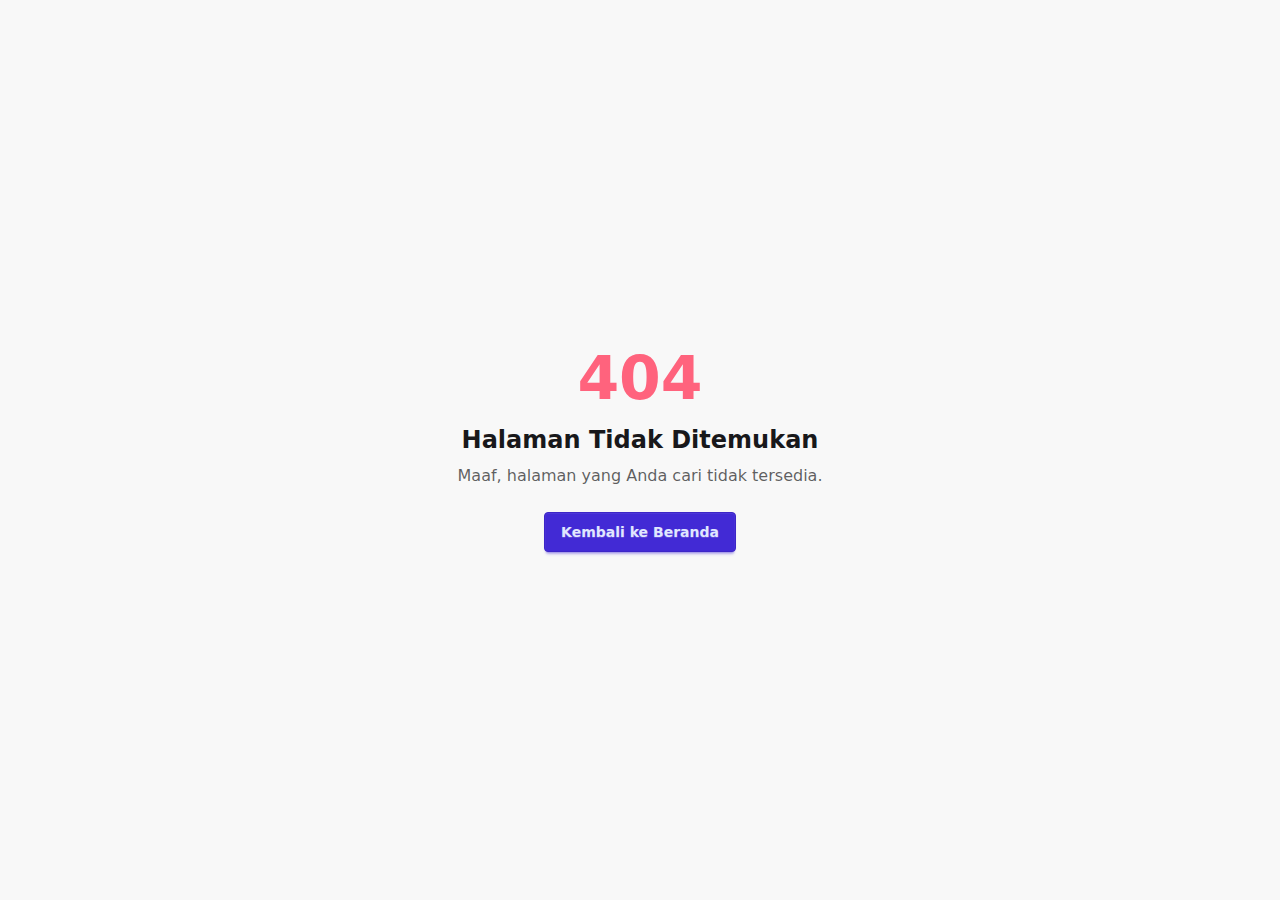
<file: templates/index.html>
<!doctype html>
<html lang="en">
  <head>
    <meta charset="UTF-8" />
    <meta name="viewport" content="width=device-width, initial-scale=1.0" />
    <title>Laundry</title>
    <script type="module" crossorigin src="/public/assets/index-CaYQQ9Z0.js"></script>
    <link rel="stylesheet" crossorigin href="/public/assets/index-BQm-rbac.css">
  </head>
  <body>
    <div id="root"></div>
  </body>
</html>
</file>
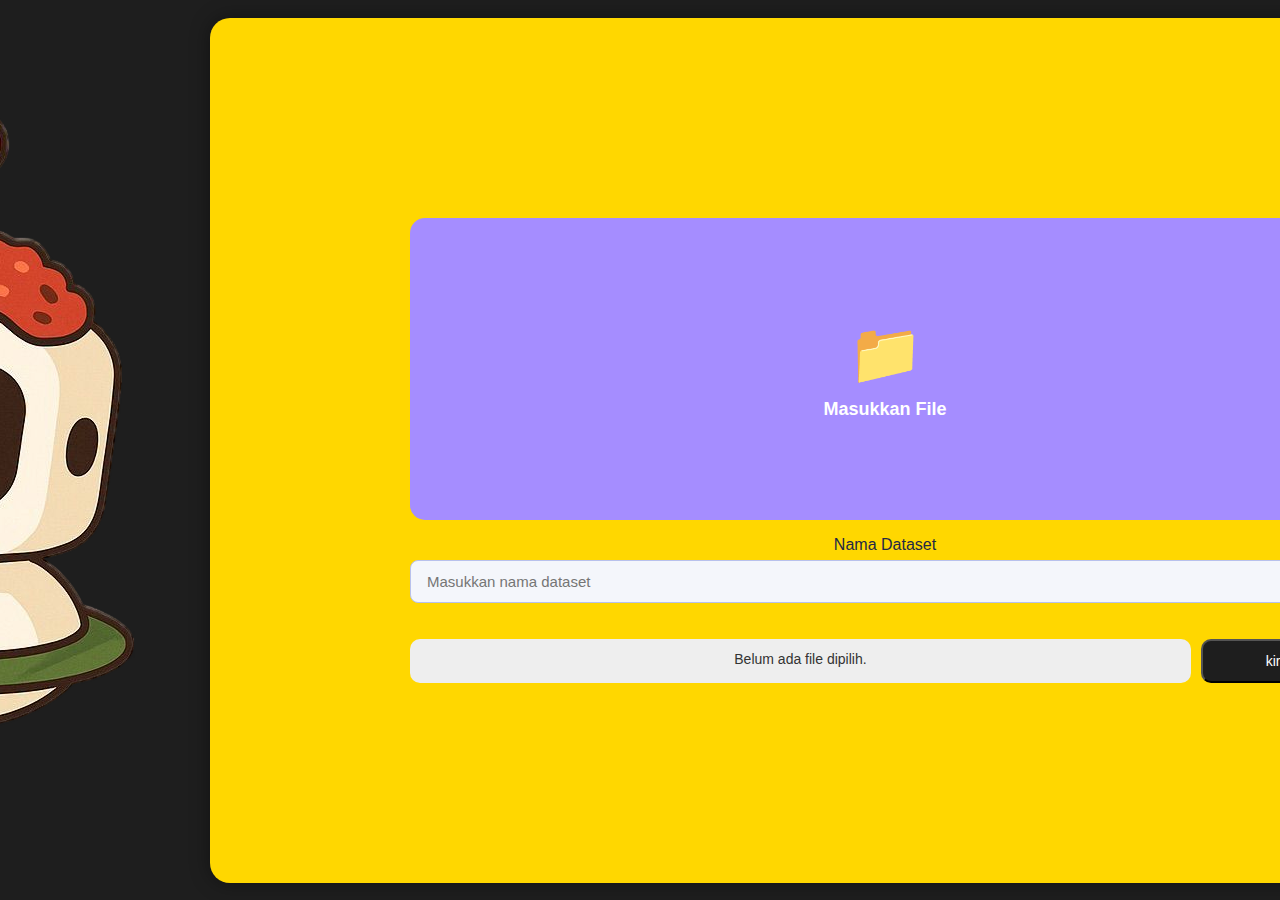
<file: templates/input.html>
<!DOCTYPE html>
<html lang="en">

<head>
  <meta charset="UTF-8" />
  <meta name="viewport" content="width=device-width, initial-scale=1" />
  <title>Input File Menu</title>
  <link rel="stylesheet" href="/public/input.css" />
  <link rel="shortcut icon" href="/public/logo.png" type="image/x-icon">
</head>

<body>
  <!-- Sidebar Navigation -->
  <div class="sidebar">
    <div class="sidebar-header">
      <img src="/public/logo.png" alt="Logo" class="sidebar-logo">
      <span class="sidebar-title">Naspad Admin</span>
    </div>
    <ul class="sidebar-menu">
      <li><a href="/" class="sidebar-link">Chat</a></li>
      <li><a href="/input" class="sidebar-link">Upload Dokumen</a></li>
    </ul>
  </div>

  <div class="container">
    <form class="file-box">
      <label for="fileInput" class="file-label">
        <div class="icon">📁</div>
        <div class="label-text">Masukkan File</div>
      </label>
      <input type="file" name="file" id="fileInput" class="file-input" />
      <div style="margin: 16px 0; width: 100%;">
        <label for="namaInput" style="display:block; font-weight:500; margin-bottom:6px; color:#232946;">
          Nama Dataset
        </label>
        <input type="text" name="nama" id="namaInput" placeholder="Masukkan nama dataset" required style="
      width: 100%;
      padding: 12px 16px;
      border-radius: 8px;
      border: 1.5px solid #b8c1ec;
      font-size: 15px;
      background: #f4f6fb;
      color: #232946;
      box-sizing: border-box;
      outline: none;
      transition: border-color 0.2s;
    " onfocus="this.style.borderColor='#eebbc3'" onblur="this.style.borderColor='#b8c1ec'" />
      </div>

      <div class="previewFolder">
        <div class="file-preview" id="filePreview">
          Belum ada file dipilih.
        </div>
        <button>kirim</button>
      </div>
    </form>
  </div>

  <div id="toast"
    style="display:none;position:fixed;bottom:30px;right:30px;min-width:200px;padding:16px 24px;background:#323232;color:#fff;border-radius:8px;box-shadow:0 2px 8px rgba(0,0,0,0.2);font-size:16px;z-index:9999;transition:opacity 0.3s;">
    <span id="toast-message"></span>
  </div>

  <script>
    function showToast(message, duration = 3000) {
      const toast = document.getElementById("toast");
      const toastMsg = document.getElementById("toast-message");
      toastMsg.textContent = message;
      toast.style.display = "block";
      toast.style.opacity = "1";
      setTimeout(() => {
        toast.style.opacity = "0";
        setTimeout(() => {
          toast.style.display = "none";
        }, 300);
      }, duration);
    }


    const fileInput = document.getElementById("fileInput");
    const filePreview = document.getElementById("filePreview");

    fileInput.addEventListener("change", function () {
      if (fileInput.files.length > 0) {
        filePreview.textContent = `File yang dipilih: ${fileInput.files[0].name}`;
      } else {
        filePreview.textContent = "Belum ada file dipilih.";
      }
    });

    const form = document.querySelector(".file-box");
    form.addEventListener("submit", function (event) {
      event.preventDefault(); // Mencegah pengiriman form default
      showToast("Proses upload dimulai...");
      const file = fileInput.files[0];
      const nama = document.getElementById("namaInput").value;
      if (file && nama) {
        const formData = new FormData();
        formData.append("file", file);
        formData.append("nama", nama);
        fetch("/store", {
          method: "POST",
          body: formData,
        })
          .then((response) => response.json())
          .then((data) => {
            showToast("File berhasil diunggah!")
          })
          .catch((error) => {
            showToast("Terjadi kesalahan saat upload!");
          });
      } else {
        showToast("File dan nama harus diisi!");
      }
    });

    // Contoh penggunaan:
    // showToast("File berhasil diunggah!");

    // Tambahkan ke fetch response di script utama:
    // .then((data) => {
    //   showToast("File berhasil diunggah!");
    //   ...
    // })
    // .catch((error) => {
    //   showToast("Terjadi kesalahan saat upload!", 4000);
    //   ...
    // });
  </script>
</body>

</html>
</file>
<file: public/input.css>
* {
  margin: 0;
  padding: 0;
  box-sizing: border-box;
}

html, body {
  height: 100%;
  width: 100%;
  font-family: Arial, sans-serif;
  background-color: #1e1e1e;
  color: #fff;
  display: flex;
  justify-content: center;
  align-items: center;
  overflow: hidden; /* Mencegah scroll jika tak perlu */
}

.container {
  flex: 1;
  display: flex;
  justify-content: center;
  align-items: center;
}

.file-box {
  background-color: #ffd700;
  padding: 200px;
  border-radius: 20px;
  text-align: center;
  box-shadow: 0 0 20px rgba(0,0,0,0.4);
  max-width: 90%;
  width: 1500px;
}

.file-label {
  display: flex;
  flex-direction: column;
  align-items: center;
  background-color: #a58dff;
  color: white;
  padding: 100px;
  border-radius: 15px;
  cursor: pointer;
  transition: background-color 0.3s ease;
}

.file-label:hover {
  background-color: #9275f5;
}

.icon {
  font-size: 60px;
  margin-bottom: 10px;
}

.label-text {
  font-size: 18px;
  font-weight: bold;
}

.file-input {
  display: none;
}

.file-preview {
  margin-top: 20px;
  background-color: #eee;
  color: #333;
  padding: 12px 20px;
  border-radius: 10px;
  font-size: 14px;
  min-height: 40px;
  max-width: 100%;
  width: 100%;
  word-wrap: break-word;
}

.previewFolder {
  display: flex;
  flex-direction: row;
}

button {
  background-color: #1e1e1e;
  color: #fff;
  padding: 12px 10px;
  border-radius: 10px;
  font-size: 14px;
  min-height: 20px;
  width: 20%;
  margin-top: 20px;
  margin-left: 10px;
}
</file>
<file: public/assets/index-BQm-rbac.css>
/*! tailwindcss v4.1.6 | MIT License | https://tailwindcss.com */@layer properties{@supports (((-webkit-hyphens:none)) and (not (margin-trim:inline))) or ((-moz-orient:inline) and (not (color:rgb(from red r g b)))){*,:before,:after,::backdrop{--tw-border-style:solid;--tw-font-weight:initial;--tw-shadow:0 0 #0000;--tw-shadow-color:initial;--tw-shadow-alpha:100%;--tw-inset-shadow:0 0 #0000;--tw-inset-shadow-color:initial;--tw-inset-shadow-alpha:100%;--tw-ring-color:initial;--tw-ring-shadow:0 0 #0000;--tw-inset-ring-color:initial;--tw-inset-ring-shadow:0 0 #0000;--tw-ring-inset:initial;--tw-ring-offset-width:0px;--tw-ring-offset-color:#fff;--tw-ring-offset-shadow:0 0 #0000}}}@layer theme{:root,:host{--font-sans:ui-sans-serif,system-ui,sans-serif,"Apple Color Emoji","Segoe UI Emoji","Segoe UI Symbol","Noto Color Emoji";--font-mono:ui-monospace,SFMono-Regular,Menlo,Monaco,Consolas,"Liberation Mono","Courier New",monospace;--color-gray-500:oklch(55.1% .027 264.364);--color-black:#000;--spacing:.25rem;--container-md:28rem;--container-xl:36rem;--text-lg:1.125rem;--text-lg--line-height:calc(1.75/1.125);--text-2xl:1.5rem;--text-2xl--line-height:calc(2/1.5);--text-6xl:3.75rem;--text-6xl--line-height:1;--font-weight-medium:500;--font-weight-semibold:600;--font-weight-bold:700;--radius-xl:.75rem;--default-transition-duration:.15s;--default-transition-timing-function:cubic-bezier(.4,0,.2,1);--default-font-family:var(--font-sans);--default-mono-font-family:var(--font-mono)}}@layer base{*,:after,:before,::backdrop{box-sizing:border-box;border:0 solid;margin:0;padding:0}::file-selector-button{box-sizing:border-box;border:0 solid;margin:0;padding:0}html,:host{-webkit-text-size-adjust:100%;-moz-tab-size:4;tab-size:4;line-height:1.5;font-family:var(--default-font-family,ui-sans-serif,system-ui,sans-serif,"Apple Color Emoji","Segoe UI Emoji","Segoe UI Symbol","Noto Color Emoji");font-feature-settings:var(--default-font-feature-settings,normal);font-variation-settings:var(--default-font-variation-settings,normal);-webkit-tap-highlight-color:transparent}hr{height:0;color:inherit;border-top-width:1px}abbr:where([title]){-webkit-text-decoration:underline dotted;text-decoration:underline dotted}h1,h2,h3,h4,h5,h6{font-size:inherit;font-weight:inherit}a{color:inherit;-webkit-text-decoration:inherit;text-decoration:inherit}b,strong{font-weight:bolder}code,kbd,samp,pre{font-family:var(--default-mono-font-family,ui-monospace,SFMono-Regular,Menlo,Monaco,Consolas,"Liberation Mono","Courier New",monospace);font-feature-settings:var(--default-mono-font-feature-settings,normal);font-variation-settings:var(--default-mono-font-variation-settings,normal);font-size:1em}small{font-size:80%}sub,sup{vertical-align:baseline;font-size:75%;line-height:0;position:relative}sub{bottom:-.25em}sup{top:-.5em}table{text-indent:0;border-color:inherit;border-collapse:collapse}:-moz-focusring{outline:auto}progress{vertical-align:baseline}summary{display:list-item}ol,ul,menu{list-style:none}img,svg,video,canvas,audio,iframe,embed,object{vertical-align:middle;display:block}img,video{max-width:100%;height:auto}button,input,select,optgroup,textarea{font:inherit;font-feature-settings:inherit;font-variation-settings:inherit;letter-spacing:inherit;color:inherit;opacity:1;background-color:#0000;border-radius:0}::file-selector-button{font:inherit;font-feature-settings:inherit;font-variation-settings:inherit;letter-spacing:inherit;color:inherit;opacity:1;background-color:#0000;border-radius:0}:where(select:is([multiple],[size])) optgroup{font-weight:bolder}:where(select:is([multiple],[size])) optgroup option{padding-inline-start:20px}::file-selector-button{margin-inline-end:4px}::placeholder{opacity:1}@supports (not ((-webkit-appearance:-apple-pay-button))) or (contain-intrinsic-size:1px){::placeholder{color:currentColor}@supports (color:color-mix(in lab,red,red)){::placeholder{color:color-mix(in oklab,currentcolor 50%,transparent)}}}textarea{resize:vertical}::-webkit-search-decoration{-webkit-appearance:none}::-webkit-date-and-time-value{min-height:1lh;text-align:inherit}::-webkit-datetime-edit{display:inline-flex}::-webkit-datetime-edit-fields-wrapper{padding:0}::-webkit-datetime-edit{padding-block:0}::-webkit-datetime-edit-year-field{padding-block:0}::-webkit-datetime-edit-month-field{padding-block:0}::-webkit-datetime-edit-day-field{padding-block:0}::-webkit-datetime-edit-hour-field{padding-block:0}::-webkit-datetime-edit-minute-field{padding-block:0}::-webkit-datetime-edit-second-field{padding-block:0}::-webkit-datetime-edit-millisecond-field{padding-block:0}::-webkit-datetime-edit-meridiem-field{padding-block:0}:-moz-ui-invalid{box-shadow:none}button,input:where([type=button],[type=reset],[type=submit]){-webkit-appearance:button;-moz-appearance:button;appearance:button}::file-selector-button{-webkit-appearance:button;-moz-appearance:button;appearance:button}::-webkit-inner-spin-button{height:auto}::-webkit-outer-spin-button{height:auto}[hidden]:where(:not([hidden=until-found])){display:none!important}:where(:root),:root:has(input.theme-controller[value=light]:checked),[data-theme=light]{color-scheme:light;--color-base-100:oklch(100% 0 0);--color-base-200:oklch(98% 0 0);--color-base-300:oklch(95% 0 0);--color-base-content:oklch(21% .006 285.885);--color-primary:oklch(45% .24 277.023);--color-primary-content:oklch(93% .034 272.788);--color-secondary:oklch(65% .241 354.308);--color-secondary-content:oklch(94% .028 342.258);--color-accent:oklch(77% .152 181.912);--color-accent-content:oklch(38% .063 188.416);--color-neutral:oklch(14% .005 285.823);--color-neutral-content:oklch(92% .004 286.32);--color-info:oklch(74% .16 232.661);--color-info-content:oklch(29% .066 243.157);--color-success:oklch(76% .177 163.223);--color-success-content:oklch(37% .077 168.94);--color-warning:oklch(82% .189 84.429);--color-warning-content:oklch(41% .112 45.904);--color-error:oklch(71% .194 13.428);--color-error-content:oklch(27% .105 12.094);--radius-selector:.5rem;--radius-field:.25rem;--radius-box:.5rem;--size-selector:.25rem;--size-field:.25rem;--border:1px;--depth:1;--noise:0}@media (prefers-color-scheme:dark){:root{color-scheme:dark;--color-base-100:oklch(25.33% .016 252.42);--color-base-200:oklch(23.26% .014 253.1);--color-base-300:oklch(21.15% .012 254.09);--color-base-content:oklch(97.807% .029 256.847);--color-primary:oklch(58% .233 277.117);--color-primary-content:oklch(96% .018 272.314);--color-secondary:oklch(65% .241 354.308);--color-secondary-content:oklch(94% .028 342.258);--color-accent:oklch(77% .152 181.912);--color-accent-content:oklch(38% .063 188.416);--color-neutral:oklch(14% .005 285.823);--color-neutral-content:oklch(92% .004 286.32);--color-info:oklch(74% .16 232.661);--color-info-content:oklch(29% .066 243.157);--color-success:oklch(76% .177 163.223);--color-success-content:oklch(37% .077 168.94);--color-warning:oklch(82% .189 84.429);--color-warning-content:oklch(41% .112 45.904);--color-error:oklch(71% .194 13.428);--color-error-content:oklch(27% .105 12.094);--radius-selector:.5rem;--radius-field:.25rem;--radius-box:.5rem;--size-selector:.25rem;--size-field:.25rem;--border:1px;--depth:1;--noise:0}}:root:has(input.theme-controller[value=light]:checked),[data-theme=light]{color-scheme:light;--color-base-100:oklch(100% 0 0);--color-base-200:oklch(98% 0 0);--color-base-300:oklch(95% 0 0);--color-base-content:oklch(21% .006 285.885);--color-primary:oklch(45% .24 277.023);--color-primary-content:oklch(93% .034 272.788);--color-secondary:oklch(65% .241 354.308);--color-secondary-content:oklch(94% .028 342.258);--color-accent:oklch(77% .152 181.912);--color-accent-content:oklch(38% .063 188.416);--color-neutral:oklch(14% .005 285.823);--color-neutral-content:oklch(92% .004 286.32);--color-info:oklch(74% .16 232.661);--color-info-content:oklch(29% .066 243.157);--color-success:oklch(76% .177 163.223);--color-success-content:oklch(37% .077 168.94);--color-warning:oklch(82% .189 84.429);--color-warning-content:oklch(41% .112 45.904);--color-error:oklch(71% .194 13.428);--color-error-content:oklch(27% .105 12.094);--radius-selector:.5rem;--radius-field:.25rem;--radius-box:.5rem;--size-selector:.25rem;--size-field:.25rem;--border:1px;--depth:1;--noise:0}:root:has(input.theme-controller[value=dark]:checked),[data-theme=dark]{color-scheme:dark;--color-base-100:oklch(25.33% .016 252.42);--color-base-200:oklch(23.26% .014 253.1);--color-base-300:oklch(21.15% .012 254.09);--color-base-content:oklch(97.807% .029 256.847);--color-primary:oklch(58% .233 277.117);--color-primary-content:oklch(96% .018 272.314);--color-secondary:oklch(65% .241 354.308);--color-secondary-content:oklch(94% .028 342.258);--color-accent:oklch(77% .152 181.912);--color-accent-content:oklch(38% .063 188.416);--color-neutral:oklch(14% .005 285.823);--color-neutral-content:oklch(92% .004 286.32);--color-info:oklch(74% .16 232.661);--color-info-content:oklch(29% .066 243.157);--color-success:oklch(76% .177 163.223);--color-success-content:oklch(37% .077 168.94);--color-warning:oklch(82% .189 84.429);--color-warning-content:oklch(41% .112 45.904);--color-error:oklch(71% .194 13.428);--color-error-content:oklch(27% .105 12.094);--radius-selector:.5rem;--radius-field:.25rem;--radius-box:.5rem;--size-selector:.25rem;--size-field:.25rem;--border:1px;--depth:1;--noise:0}:root:has(.modal-open,.modal[open],.modal:target,.modal-toggle:checked,.drawer:not([class*=drawer-open])>.drawer-toggle:checked){overflow:hidden}:root,[data-theme]{background-color:var(--root-bg,var(--color-base-100));color:var(--color-base-content)}:root{scrollbar-color:currentColor #0000}@supports (color:color-mix(in lab,red,red)){:root{scrollbar-color:color-mix(in oklch,currentColor 35%,#0000)#0000}}@property --radialprogress{syntax: "<percentage>"; inherits: true; initial-value: 0%;}:where(:root:has(.modal-open,.modal[open],.modal:target,.modal-toggle:checked,.drawer:not(.drawer-open)>.drawer-toggle:checked)){scrollbar-gutter:stable;background-image:linear-gradient(var(--color-base-100),var(--color-base-100));--root-bg:var(--color-base-100)}@supports (color:color-mix(in lab,red,red)){:where(:root:has(.modal-open,.modal[open],.modal:target,.modal-toggle:checked,.drawer:not(.drawer-open)>.drawer-toggle:checked)){--root-bg:color-mix(in srgb,var(--color-base-100),oklch(0% 0 0) 40%)}}:where(.modal[open],.modal-open,.modal-toggle:checked+.modal):not(.modal-start,.modal-end){scrollbar-gutter:stable}:root{--fx-noise:url("data:image/svg+xml,%3Csvg xmlns='http://www.w3.org/2000/svg'%3E%3Cfilter id='a'%3E%3CfeTurbulence type='fractalNoise' baseFrequency='1.34' numOctaves='4' stitchTiles='stitch'%3E%3C/feTurbulence%3E%3C/filter%3E%3Crect width='100%25' height='100%25' filter='url(%23a)' opacity='0.2'%3E%3C/rect%3E%3C/svg%3E")}.chat{--mask-chat:url("data:image/svg+xml,%3csvg width='13' height='13' xmlns='http://www.w3.org/2000/svg'%3e%3cpath fill='black' d='M0 11.5004C0 13.0004 2 13.0004 2 13.0004H12H13V0.00036329L12.5 0C12.5 0 11.977 2.09572 11.8581 2.50033C11.6075 3.35237 10.9149 4.22374 9 5.50036C6 7.50036 0 10.0004 0 11.5004Z'/%3e%3c/svg%3e")}}@layer components;@layer utilities{.modal{pointer-events:none;visibility:hidden;width:100%;max-width:none;height:100%;max-height:none;color:inherit;transition:translate .3s ease-out,visibility .3s allow-discrete,background-color .3s ease-out,opacity .1s ease-out;overscroll-behavior:contain;z-index:999;background-color:#0000;place-items:center;margin:0;padding:0;display:grid;position:fixed;top:0;right:0;bottom:0;left:0;overflow:hidden}.modal::backdrop{display:none}.modal.modal-open,.modal[open],.modal:target{pointer-events:auto;visibility:visible;opacity:1;background-color:#0006}:is(.modal.modal-open,.modal[open],.modal:target) .modal-box{opacity:1;translate:0;scale:1}@starting-style{.modal.modal-open,.modal[open],.modal:target{visibility:hidden;opacity:0}}.btn{cursor:pointer;text-align:center;vertical-align:middle;outline-offset:2px;webkit-user-select:none;-webkit-user-select:none;user-select:none;padding-inline:var(--btn-p);color:var(--btn-fg);--tw-prose-links:var(--btn-fg);height:var(--size);font-size:var(--fontsize,.875rem);outline-color:var(--btn-color,var(--color-base-content));background-color:var(--btn-bg);background-size:auto,calc(var(--noise)*100%);background-image:none,var(--btn-noise);border-width:var(--border);border-style:solid;border-color:var(--btn-border);text-shadow:0 .5px oklch(100% 0 0/calc(var(--depth)*.15));touch-action:manipulation;box-shadow:0 .5px 0 .5px oklch(100% 0 0/calc(var(--depth)*6%)) inset,var(--btn-shadow);--size:calc(var(--size-field,.25rem)*10);--btn-bg:var(--btn-color,var(--color-base-200));--btn-fg:var(--color-base-content);--btn-p:1rem;--btn-border:var(--btn-bg);--btn-shadow:0 3px 2px -2px var(--btn-bg),0 4px 3px -2px var(--btn-bg);--btn-noise:var(--fx-noise);border-start-start-radius:var(--join-ss,var(--radius-field));border-start-end-radius:var(--join-se,var(--radius-field));border-end-end-radius:var(--join-ee,var(--radius-field));border-end-start-radius:var(--join-es,var(--radius-field));flex-wrap:nowrap;flex-shrink:0;justify-content:center;align-items:center;gap:.375rem;font-weight:600;transition-property:color,background-color,border-color,box-shadow;transition-duration:.2s;transition-timing-function:cubic-bezier(0,0,.2,1);display:inline-flex}:where(.btn){width:unset}@supports (color:color-mix(in lab,red,red)){.btn{--btn-border:color-mix(in oklab,var(--btn-bg),#000 calc(var(--depth)*5%));--btn-shadow:0 3px 2px -2px color-mix(in oklab,var(--btn-bg)calc(var(--depth)*30%),#0000),0 4px 3px -2px color-mix(in oklab,var(--btn-bg)calc(var(--depth)*30%),#0000)}}.prose .btn{text-decoration-line:none}@media (hover:hover){.btn:hover{--btn-bg:var(--btn-color,var(--color-base-200))}@supports (color:color-mix(in lab,red,red)){.btn:hover{--btn-bg:color-mix(in oklab,var(--btn-color,var(--color-base-200)),#000 7%)}}}.btn:focus-visible{isolation:isolate;outline-width:2px;outline-style:solid}.btn:active:not(.btn-active){--btn-bg:var(--btn-color,var(--color-base-200));--btn-border:var(--btn-color,var(--color-base-200));--btn-shadow:0 0 0 0 oklch(0% 0 0/0),0 0 0 0 oklch(0% 0 0/0);translate:0 .5px}@supports (color:color-mix(in lab,red,red)){.btn:active:not(.btn-active){--btn-bg:color-mix(in oklab,var(--btn-color,var(--color-base-200)),#000 5%);--btn-border:color-mix(in oklab,var(--btn-color,var(--color-base-200)),#000 7%)}}.btn:is(:disabled,[disabled],.btn-disabled){pointer-events:none;--btn-border:#0000;--btn-noise:none;--btn-fg:var(--color-base-content)}.btn:is(:disabled,[disabled],.btn-disabled):not(.btn-link,.btn-ghost){background-color:var(--color-base-content);box-shadow:none}@supports (color:color-mix(in lab,red,red)){.btn:is(:disabled,[disabled],.btn-disabled):not(.btn-link,.btn-ghost){background-color:color-mix(in oklab,var(--color-base-content)10%,transparent)}.btn:is(:disabled,[disabled],.btn-disabled){--btn-fg:color-mix(in oklch,var(--color-base-content)20%,#0000)}}@media (hover:hover){.btn:is(:disabled,[disabled],.btn-disabled):hover{pointer-events:none;background-color:var(--color-neutral);--btn-border:#0000;--btn-fg:var(--color-base-content)}@supports (color:color-mix(in lab,red,red)){.btn:is(:disabled,[disabled],.btn-disabled):hover{background-color:color-mix(in oklab,var(--color-neutral)20%,transparent);--btn-fg:color-mix(in oklch,var(--color-base-content)20%,#0000)}}}.btn:is(input[type=checkbox],input[type=radio]){-webkit-appearance:none;-moz-appearance:none;appearance:none}.btn:is(input[type=checkbox],input[type=radio]):after{content:attr(aria-label)}.btn:where(input:checked:not(.filter .btn)){--btn-color:var(--color-primary);--btn-fg:var(--color-primary-content);isolation:isolate}.loading{pointer-events:none;aspect-ratio:1;vertical-align:middle;width:calc(var(--size-selector,.25rem)*6);background-color:currentColor;display:inline-block;-webkit-mask-image:url("data:image/svg+xml,%3Csvg width='24' height='24' stroke='black' viewBox='0 0 24 24' xmlns='http://www.w3.org/2000/svg'%3E%3Cg transform-origin='center'%3E%3Ccircle cx='12' cy='12' r='9.5' fill='none' stroke-width='3' stroke-linecap='round'%3E%3CanimateTransform attributeName='transform' type='rotate' from='0 12 12' to='360 12 12' dur='2s' repeatCount='indefinite'/%3E%3Canimate attributeName='stroke-dasharray' values='0,150;42,150;42,150' keyTimes='0;0.475;1' dur='1.5s' repeatCount='indefinite'/%3E%3Canimate attributeName='stroke-dashoffset' values='0;-16;-59' keyTimes='0;0.475;1' dur='1.5s' repeatCount='indefinite'/%3E%3C/circle%3E%3C/g%3E%3C/svg%3E");mask-image:url("data:image/svg+xml,%3Csvg width='24' height='24' stroke='black' viewBox='0 0 24 24' xmlns='http://www.w3.org/2000/svg'%3E%3Cg transform-origin='center'%3E%3Ccircle cx='12' cy='12' r='9.5' fill='none' stroke-width='3' stroke-linecap='round'%3E%3CanimateTransform attributeName='transform' type='rotate' from='0 12 12' to='360 12 12' dur='2s' repeatCount='indefinite'/%3E%3Canimate attributeName='stroke-dasharray' values='0,150;42,150;42,150' keyTimes='0;0.475;1' dur='1.5s' repeatCount='indefinite'/%3E%3Canimate attributeName='stroke-dashoffset' values='0;-16;-59' keyTimes='0;0.475;1' dur='1.5s' repeatCount='indefinite'/%3E%3C/circle%3E%3C/g%3E%3C/svg%3E");-webkit-mask-position:50%;mask-position:50%;-webkit-mask-size:100%;mask-size:100%;-webkit-mask-repeat:no-repeat;mask-repeat:no-repeat}.toggle{border:var(--border)solid currentColor;color:var(--input-color);cursor:pointer;-webkit-appearance:none;-moz-appearance:none;appearance:none;vertical-align:middle;webkit-user-select:none;-webkit-user-select:none;user-select:none;--radius-selector-max:calc(var(--radius-selector) + var(--radius-selector) + var(--radius-selector));border-radius:calc(var(--radius-selector) + min(var(--toggle-p),var(--radius-selector-max)) + min(var(--border),var(--radius-selector-max)));padding:var(--toggle-p);--input-color:var(--color-base-content);--toggle-p:calc(var(--size)*.125);--size:calc(var(--size-selector,.25rem)*6);width:calc((var(--size)*2) - (var(--border) + var(--toggle-p))*2);height:var(--size);flex-shrink:0;grid-template-columns:0fr 1fr 1fr;place-content:center;transition:color .3s,grid-template-columns .2s;display:inline-grid;position:relative;box-shadow:inset 0 1px}@supports (color:color-mix(in lab,red,red)){.toggle{box-shadow:0 1px color-mix(in oklab,currentColor calc(var(--depth)*10%),#0000) inset;--input-color:color-mix(in oklab,var(--color-base-content)50%,#0000)}}.toggle>*{z-index:1;cursor:pointer;-webkit-appearance:none;-moz-appearance:none;appearance:none;background-color:#0000;border:none;grid-column:2/span 1;grid-row-start:1;height:100%;padding:.125rem;transition:opacity .2s,rotate .4s}.toggle>:focus{--tw-outline-style:none;outline-style:none}@media (forced-colors:active){.toggle>:focus{outline-offset:2px;outline:2px solid #0000}}.toggle>:nth-child(2){color:var(--color-base-100);rotate:none}.toggle>:nth-child(3){color:var(--color-base-100);opacity:0;rotate:-15deg}.toggle:has(:checked)>:nth-child(2){opacity:0;rotate:15deg}.toggle:has(:checked)>:nth-child(3){opacity:1;rotate:none}.toggle:before{aspect-ratio:1;border-radius:var(--radius-selector);--tw-content:"";content:var(--tw-content);height:100%;box-shadow:0 -1px oklch(0% 0 0/calc(var(--depth)*.1)) inset,0 8px 0 -4px oklch(100% 0 0/calc(var(--depth)*.1)) inset,0 1px currentColor;background-color:currentColor;background-size:auto,calc(var(--noise)*100%);background-image:none,var(--fx-noise);grid-row-start:1;grid-column-start:2;transition:background-color .1s,translate .2s,inset-inline-start .2s;position:relative;inset-inline-start:0;translate:0}@supports (color:color-mix(in lab,red,red)){.toggle:before{box-shadow:0 -1px oklch(0% 0 0/calc(var(--depth)*.1)) inset,0 8px 0 -4px oklch(100% 0 0/calc(var(--depth)*.1)) inset,0 1px color-mix(in oklab,currentColor calc(var(--depth)*10%),#0000)}}@media (forced-colors:active){.toggle:before{outline-style:var(--tw-outline-style);outline-offset:-1px;outline-width:1px}}@media print{.toggle:before{outline-offset:-1rem;outline:.25rem solid}}.toggle:focus-visible,.toggle:has(:focus-visible){outline-offset:2px;outline:2px solid}.toggle:checked,.toggle[aria-checked=true],.toggle:has(>input:checked){background-color:var(--color-base-100);--input-color:var(--color-base-content);grid-template-columns:1fr 1fr 0fr}:is(.toggle:checked,.toggle[aria-checked=true],.toggle:has(>input:checked)):before{background-color:currentColor}@starting-style{:is(.toggle:checked,.toggle[aria-checked=true],.toggle:has(>input:checked)):before{opacity:0}}.toggle:indeterminate{grid-template-columns:.5fr 1fr .5fr}.toggle:disabled{cursor:not-allowed;opacity:.3}.toggle:disabled:before{border:var(--border)solid currentColor;background-color:#0000}.input{cursor:text;border:var(--border)solid #0000;-webkit-appearance:none;-moz-appearance:none;appearance:none;background-color:var(--color-base-100);vertical-align:middle;white-space:nowrap;width:clamp(3rem,20rem,100%);height:var(--size);border-color:var(--input-color);box-shadow:0 1px var(--input-color) inset,0 -1px oklch(100% 0 0/calc(var(--depth)*.1)) inset;--size:calc(var(--size-field,.25rem)*10);--input-color:var(--color-base-content);border-start-start-radius:var(--join-ss,var(--radius-field));border-start-end-radius:var(--join-se,var(--radius-field));border-end-end-radius:var(--join-ee,var(--radius-field));border-end-start-radius:var(--join-es,var(--radius-field));flex-shrink:1;align-items:center;gap:.5rem;padding-inline:.75rem;font-size:.875rem;display:inline-flex;position:relative}@supports (color:color-mix(in lab,red,red)){.input{box-shadow:0 1px color-mix(in oklab,var(--input-color)calc(var(--depth)*10%),#0000) inset,0 -1px oklch(100% 0 0/calc(var(--depth)*.1)) inset;--input-color:color-mix(in oklab,var(--color-base-content)20%,#0000)}}.input:where(input){display:inline-flex}.input :where(input){-webkit-appearance:none;-moz-appearance:none;appearance:none;background-color:#0000;border:none;width:100%;height:100%;display:inline-flex}.input :where(input):focus,.input :where(input):focus-within{--tw-outline-style:none;outline-style:none}@media (forced-colors:active){:is(.input :where(input):focus,.input :where(input):focus-within){outline-offset:2px;outline:2px solid #0000}}.input :where(input[type=date]){display:inline-block}.input:focus,.input:focus-within{--input-color:var(--color-base-content);box-shadow:0 1px var(--input-color);outline:2px solid var(--input-color);outline-offset:2px;isolation:isolate;z-index:1}@supports (color:color-mix(in lab,red,red)){:is(.input:focus,.input:focus-within){box-shadow:0 1px color-mix(in oklab,var(--input-color)calc(var(--depth)*10%),#0000)}}.input:has(>input[disabled]),.input:is(:disabled,[disabled]){cursor:not-allowed;border-color:var(--color-base-200);background-color:var(--color-base-200);color:var(--color-base-content);box-shadow:none}@supports (color:color-mix(in lab,red,red)){:is(.input:has(>input[disabled]),.input:is(:disabled,[disabled])){color:color-mix(in oklab,var(--color-base-content)40%,transparent)}}:is(.input:has(>input[disabled]),.input:is(:disabled,[disabled]))::placeholder{color:var(--color-base-content)}@supports (color:color-mix(in lab,red,red)){:is(.input:has(>input[disabled]),.input:is(:disabled,[disabled]))::placeholder{color:color-mix(in oklab,var(--color-base-content)20%,transparent)}}.input:has(>input[disabled])>input[disabled]{cursor:not-allowed}.input::-webkit-date-and-time-value{text-align:inherit}.input[type=number]::-webkit-inner-spin-button{margin-block:-.75rem;margin-inline-end:-.75rem}.input::-webkit-calendar-picker-indicator{position:absolute;inset-inline-end:.75em}.chat-bubble{border-radius:var(--radius-field);background-color:var(--color-base-300);width:fit-content;color:var(--color-base-content);grid-row-end:3;min-width:2.5rem;max-width:90%;min-height:2rem;padding-block:.5rem;padding-inline:1rem;display:block;position:relative}.chat-bubble:before{background-color:inherit;content:"";width:.75rem;height:.75rem;-webkit-mask-repeat:no-repeat;mask-repeat:no-repeat;-webkit-mask-image:var(--mask-chat);mask-image:var(--mask-chat);position:absolute;bottom:0;-webkit-mask-position:0 -1px;mask-position:0 -1px;-webkit-mask-size:13px;mask-size:13px}.select{border:var(--border)solid #0000;-webkit-appearance:none;-moz-appearance:none;appearance:none;background-color:var(--color-base-100);vertical-align:middle;width:clamp(3rem,20rem,100%);height:var(--size);text-overflow:ellipsis;box-shadow:0 1px var(--input-color) inset,0 -1px oklch(100% 0 0/calc(var(--depth)*.1)) inset;border-color:var(--input-color);--input-color:var(--color-base-content);--size:calc(var(--size-field,.25rem)*10);background-image:linear-gradient(45deg,#0000 50%,currentColor 50%),linear-gradient(135deg,currentColor 50%,#0000 50%);background-position:calc(100% - 20px) calc(1px + 50%),calc(100% - 16.1px) calc(1px + 50%);background-repeat:no-repeat;background-size:4px 4px,4px 4px;border-start-start-radius:var(--join-ss,var(--radius-field));border-start-end-radius:var(--join-se,var(--radius-field));border-end-end-radius:var(--join-ee,var(--radius-field));border-end-start-radius:var(--join-es,var(--radius-field));flex-shrink:1;align-items:center;gap:.375rem;padding-inline:1rem 1.75rem;font-size:.875rem;display:inline-flex;position:relative}@supports (color:color-mix(in lab,red,red)){.select{box-shadow:0 1px color-mix(in oklab,var(--input-color)calc(var(--depth)*10%),#0000) inset,0 -1px oklch(100% 0 0/calc(var(--depth)*.1)) inset;--input-color:color-mix(in oklab,var(--color-base-content)20%,#0000)}}[dir=rtl] .select{background-position:12px calc(1px + 50%),16px calc(1px + 50%)}.select select{-webkit-appearance:none;-moz-appearance:none;appearance:none;background:inherit;border-radius:inherit;border-style:none;width:calc(100% + 2.75rem);height:calc(100% - 2px);margin-inline:-1rem -1.75rem;padding-inline:1rem 1.75rem}.select select:focus,.select select:focus-within{--tw-outline-style:none;outline-style:none}@media (forced-colors:active){:is(.select select:focus,.select select:focus-within){outline-offset:2px;outline:2px solid #0000}}.select select:not(:last-child){background-image:none;margin-inline-end:-1.375rem}.select:focus,.select:focus-within{--input-color:var(--color-base-content);box-shadow:0 1px var(--input-color);outline:2px solid var(--input-color);outline-offset:2px;isolation:isolate;z-index:1}@supports (color:color-mix(in lab,red,red)){:is(.select:focus,.select:focus-within){box-shadow:0 1px color-mix(in oklab,var(--input-color)calc(var(--depth)*10%),#0000)}}.select:has(>select[disabled]),.select:is(:disabled,[disabled]){cursor:not-allowed;border-color:var(--color-base-200);background-color:var(--color-base-200);color:var(--color-base-content)}@supports (color:color-mix(in lab,red,red)){:is(.select:has(>select[disabled]),.select:is(:disabled,[disabled])){color:color-mix(in oklab,var(--color-base-content)40%,transparent)}}:is(.select:has(>select[disabled]),.select:is(:disabled,[disabled]))::placeholder{color:var(--color-base-content)}@supports (color:color-mix(in lab,red,red)){:is(.select:has(>select[disabled]),.select:is(:disabled,[disabled]))::placeholder{color:color-mix(in oklab,var(--color-base-content)20%,transparent)}}.select:has(>select[disabled])>select[disabled]{cursor:not-allowed}.checkbox{border:var(--border)solid var(--input-color,var(--color-base-content));cursor:pointer;-webkit-appearance:none;-moz-appearance:none;appearance:none;border-radius:var(--radius-selector);vertical-align:middle;color:var(--color-base-content);box-shadow:0 1px oklch(0% 0 0/calc(var(--depth)*.1)) inset,0 0 #0000 inset,0 0 #0000;--size:calc(var(--size-selector,.25rem)*6);width:var(--size);height:var(--size);background-size:auto,calc(var(--noise)*100%);background-image:none,var(--fx-noise);flex-shrink:0;padding:.25rem;transition:background-color .2s,box-shadow .2s;position:relative}@supports (color:color-mix(in lab,red,red)){.checkbox{border:var(--border)solid var(--input-color,color-mix(in oklab,var(--color-base-content)20%,#0000))}}.checkbox:before{--tw-content:"";content:var(--tw-content);opacity:0;clip-path:polygon(20% 100%,20% 80%,50% 80%,50% 80%,70% 80%,70% 100%);width:100%;height:100%;box-shadow:0 3px oklch(100% 0 0/calc(var(--depth)*.1)) inset;background-color:currentColor;font-size:1rem;line-height:.75;transition:clip-path .3s .1s,opacity .1s .1s,rotate .3s .1s,translate .3s .1s;display:block;rotate:45deg}.checkbox:focus-visible{outline:2px solid var(--input-color,currentColor);outline-offset:2px}.checkbox:checked,.checkbox[aria-checked=true]{background-color:var(--input-color,#0000);box-shadow:0 0 #0000 inset,0 8px 0 -4px oklch(100% 0 0/calc(var(--depth)*.1)) inset,0 1px oklch(0% 0 0/calc(var(--depth)*.1))}:is(.checkbox:checked,.checkbox[aria-checked=true]):before{clip-path:polygon(20% 100%,20% 80%,50% 80%,50% 0%,70% 0%,70% 100%);opacity:1}@media (forced-colors:active){:is(.checkbox:checked,.checkbox[aria-checked=true]):before{--tw-content:"✔︎";clip-path:none;background-color:#0000;rotate:none}}@media print{:is(.checkbox:checked,.checkbox[aria-checked=true]):before{--tw-content:"✔︎";clip-path:none;background-color:#0000;rotate:none}}.checkbox:indeterminate:before{opacity:1;clip-path:polygon(20% 100%,20% 80%,50% 80%,50% 80%,80% 80%,80% 100%);translate:0 -35%;rotate:none}.checkbox:disabled{cursor:not-allowed;opacity:.2}.progress{-webkit-appearance:none;-moz-appearance:none;appearance:none;border-radius:var(--radius-box);width:100%;height:.5rem;color:var(--color-base-content);background-color:currentColor;position:relative;overflow:hidden}@supports (color:color-mix(in lab,red,red)){.progress{background-color:color-mix(in oklab,currentColor 20%,transparent)}}.progress:indeterminate{background-image:repeating-linear-gradient(90deg,currentColor -1% 10%,#0000 10% 90%);background-position-x:15%;background-size:200%;animation:5s ease-in-out infinite progress}@supports ((-moz-appearance:none)){.progress:indeterminate::-moz-progress-bar{background-color:#0000;background-image:repeating-linear-gradient(90deg,currentColor -1% 10%,#0000 10% 90%);background-position-x:15%;background-size:200%;animation:5s ease-in-out infinite progress}.progress::-moz-progress-bar{border-radius:var(--radius-box);background-color:currentColor}}@supports ((-webkit-appearance:none)){.progress::-webkit-progress-bar{border-radius:var(--radius-box);background-color:#0000}.progress::-webkit-progress-value{border-radius:var(--radius-box);background-color:currentColor}}.fixed{position:fixed}.inset-0{inset:calc(var(--spacing)*0)}.chat-end{grid-template-columns:1fr auto;place-items:end}.chat-end .chat-header,.chat-end .chat-footer{grid-column-start:1}.chat-end .chat-image{grid-column-start:2}.chat-end .chat-bubble{border-end-end-radius:0;grid-column-start:1}.chat-end .chat-bubble:before{inset-inline-start:100%;transform:rotateY(180deg)}[dir=rtl] :is(.chat-end .chat-bubble):before{transform:rotateY(0)}.chat-start{grid-template-columns:auto 1fr;place-items:start}.chat-start .chat-header,.chat-start .chat-footer{grid-column-start:2}.chat-start .chat-image{grid-column-start:1}.chat-start .chat-bubble{border-end-start-radius:0;grid-column-start:2}.chat-start .chat-bubble:before{inset-inline-start:-.75rem;transform:rotateY(0)}[dir=rtl] :is(.chat-start .chat-bubble):before{transform:rotateY(180deg)}.top-0{top:calc(var(--spacing)*0)}.bottom-0{bottom:calc(var(--spacing)*0)}.left-0{left:calc(var(--spacing)*0)}.file-input{cursor:pointer;border:var(--border)solid #0000;-webkit-appearance:none;-moz-appearance:none;appearance:none;background-color:var(--color-base-100);vertical-align:middle;webkit-user-select:none;-webkit-user-select:none;user-select:none;width:clamp(3rem,20rem,100%);height:var(--size);border-color:var(--input-color);box-shadow:0 1px var(--input-color) inset,0 -1px oklch(100% 0 0/calc(var(--depth)*.1)) inset;--size:calc(var(--size-field,.25rem)*10);--input-color:var(--color-base-content);border-start-start-radius:var(--join-ss,var(--radius-field));border-start-end-radius:var(--join-se,var(--radius-field));border-end-end-radius:var(--join-ee,var(--radius-field));border-end-start-radius:var(--join-es,var(--radius-field));align-items:center;padding-inline-end:.75rem;font-size:.875rem;line-height:2;display:inline-flex}@supports (color:color-mix(in lab,red,red)){.file-input{box-shadow:0 1px color-mix(in oklab,var(--input-color)calc(var(--depth)*10%),#0000) inset,0 -1px oklch(100% 0 0/calc(var(--depth)*.1)) inset;--input-color:color-mix(in oklab,var(--color-base-content)20%,#0000)}}.file-input::file-selector-button{cursor:pointer;webkit-user-select:none;-webkit-user-select:none;user-select:none;height:calc(100% + var(--border)*2);margin-inline-end:1rem;margin-block:calc(var(--border)*-1);color:var(--btn-fg);border-width:var(--border);border-style:solid;border-color:var(--btn-border);background-color:var(--btn-bg);background-size:calc(var(--noise)*100%);background-image:var(--btn-noise);text-shadow:0 .5px oklch(1 0 0/calc(var(--depth)*.15));box-shadow:0 .5px 0 .5px #fff inset,var(--btn-shadow);--size:calc(var(--size-field,.25rem)*10);--btn-bg:var(--btn-color,var(--color-base-200));--btn-fg:var(--color-base-content);--btn-border:var(--btn-bg);--btn-shadow:0 3px 2px -2px var(--btn-bg),0 4px 3px -2px var(--btn-bg);--btn-noise:var(--fx-noise);border-start-start-radius:calc(var(--join-ss,var(--radius-field) - var(--border)));border-end-start-radius:calc(var(--join-es,var(--radius-field) - var(--border)));margin-inline-start:calc(var(--border)*-1);padding-inline:1rem;font-size:.875rem;font-weight:600}@supports (color:color-mix(in lab,red,red)){.file-input::file-selector-button{box-shadow:0 .5px 0 .5px color-mix(in oklab,color-mix(in oklab,white 30%,var(--btn-bg))calc(var(--depth)*20%),#0000) inset,var(--btn-shadow);--btn-border:color-mix(in oklab,var(--btn-bg),#000 5%);--btn-shadow:0 3px 2px -2px color-mix(in oklab,var(--btn-bg)30%,#0000),0 4px 3px -2px color-mix(in oklab,var(--btn-bg)30%,#0000)}}.file-input:focus{--input-color:var(--color-base-content);box-shadow:0 1px var(--input-color);outline:2px solid var(--input-color);outline-offset:2px;isolation:isolate}@supports (color:color-mix(in lab,red,red)){.file-input:focus{box-shadow:0 1px color-mix(in oklab,var(--input-color)10%,#0000)}}.file-input:has(>input[disabled]),.file-input:is(:disabled,[disabled]){cursor:not-allowed;border-color:var(--color-base-200);background-color:var(--color-base-200);box-shadow:none;color:var(--color-base-content)}:is(.file-input:has(>input[disabled]),.file-input:is(:disabled,[disabled]))::placeholder{color:var(--color-base-content)}@supports (color:color-mix(in lab,red,red)){:is(.file-input:has(>input[disabled]),.file-input:is(:disabled,[disabled]))::placeholder{color:color-mix(in oklab,var(--color-base-content)20%,transparent)}:is(.file-input:has(>input[disabled]),.file-input:is(:disabled,[disabled])){color:color-mix(in oklch,var(--color-base-content)20%,#0000)}}:is(.file-input:has(>input[disabled]),.file-input:is(:disabled,[disabled]))::file-selector-button{cursor:not-allowed;border-color:var(--color-base-200);background-color:var(--color-base-200);--btn-border:#0000;--btn-noise:none;--btn-fg:var(--color-base-content)}@supports (color:color-mix(in lab,red,red)){:is(.file-input:has(>input[disabled]),.file-input:is(:disabled,[disabled]))::file-selector-button{--btn-fg:color-mix(in oklch,var(--color-base-content)20%,#0000)}}.z-40{z-index:40}.z-50{z-index:50}.modal-box{background-color:var(--color-base-100);border-top-left-radius:var(--modal-tl,var(--radius-box));border-top-right-radius:var(--modal-tr,var(--radius-box));border-bottom-left-radius:var(--modal-bl,var(--radius-box));border-bottom-right-radius:var(--modal-br,var(--radius-box));opacity:0;overscroll-behavior:contain;grid-row-start:1;grid-column-start:1;width:91.6667%;max-width:32rem;max-height:100vh;padding:1.5rem;transition:translate .3s ease-out,scale .3s ease-out,opacity .2s ease-out 50ms,box-shadow .3s ease-out;overflow-y:auto;scale:95%;box-shadow:0 25px 50px -12px #00000040}.label{white-space:nowrap;color:currentColor;align-items:center;gap:.375rem;display:inline-flex}@supports (color:color-mix(in lab,red,red)){.label{color:color-mix(in oklab,currentColor 60%,transparent)}}.label:has(input){cursor:pointer}.label:is(.input>*,.select>*){white-space:nowrap;height:calc(100% - .5rem);font-size:inherit;align-items:center;padding-inline:.75rem;display:flex}.label:is(.input>*,.select>*):first-child{border-inline-end:var(--border)solid currentColor;margin-inline:-.75rem .75rem}@supports (color:color-mix(in lab,red,red)){.label:is(.input>*,.select>*):first-child{border-inline-end:var(--border)solid color-mix(in oklab,currentColor 10%,#0000)}}.label:is(.input>*,.select>*):last-child{border-inline-start:var(--border)solid currentColor;margin-inline:.75rem -.75rem}@supports (color:color-mix(in lab,red,red)){.label:is(.input>*,.select>*):last-child{border-inline-start:var(--border)solid color-mix(in oklab,currentColor 10%,#0000)}}.mt-4{margin-top:calc(var(--spacing)*4)}.mt-5{margin-top:calc(var(--spacing)*5)}.mr-auto{margin-right:auto}.mb-2{margin-bottom:calc(var(--spacing)*2)}.mb-4{margin-bottom:calc(var(--spacing)*4)}.mb-6{margin-bottom:calc(var(--spacing)*6)}.alert{border-radius:var(--radius-box);color:var(--color-base-content);background-color:var(--alert-color,var(--color-base-200));text-align:start;border:var(--border)solid var(--color-base-200);background-size:auto,calc(var(--noise)*100%);background-image:none,var(--fx-noise);box-shadow:0 3px 0 -2px oklch(100% 0 0/calc(var(--depth)*.08)) inset,0 1px #000,0 4px 3px -2px oklch(0% 0 0/calc(var(--depth)*.08));grid-template-columns:auto;grid-auto-flow:column;justify-content:start;place-items:center start;gap:1rem;padding-block:.75rem;padding-inline:1rem;font-size:.875rem;line-height:1.25rem;display:grid}@supports (color:color-mix(in lab,red,red)){.alert{box-shadow:0 3px 0 -2px oklch(100% 0 0/calc(var(--depth)*.08)) inset,0 1px color-mix(in oklab,color-mix(in oklab,#000 20%,var(--alert-color,var(--color-base-200)))calc(var(--depth)*20%),#0000),0 4px 3px -2px oklch(0% 0 0/calc(var(--depth)*.08))}}.alert:has(:nth-child(2)){grid-template-columns:auto minmax(auto,1fr)}.alert.alert-outline{color:var(--alert-color);box-shadow:none;background-color:#0000;background-image:none}.alert.alert-dash{color:var(--alert-color);box-shadow:none;background-color:#0000;background-image:none;border-style:dashed}.alert.alert-soft{color:var(--alert-color,var(--color-base-content));background:var(--alert-color,var(--color-base-content));border-color:var(--alert-color,var(--color-base-content));box-shadow:none;background-image:none}@supports (color:color-mix(in lab,red,red)){.alert.alert-soft{background:color-mix(in oklab,var(--alert-color,var(--color-base-content))8%,var(--color-base-100));border-color:color-mix(in oklab,var(--alert-color,var(--color-base-content))10%,var(--color-base-100))}}.chat{column-gap:.75rem;padding-block:.25rem;display:grid}.flex{display:flex}.hidden{display:none}.modal-bottom{place-items:end}.modal-bottom :where(.modal-box){--modal-tl:var(--radius-box);--modal-tr:var(--radius-box);--modal-bl:0;--modal-br:0;width:100%;max-width:none;height:auto;max-height:calc(100vh - 5em);translate:0 100%;scale:1}.h-\[6vh\]{height:6vh}.h-\[70vh\]{height:70vh}.h-full{height:100%}.h-screen{height:100vh}.min-h-screen{min-height:100vh}.loading-xs{width:calc(var(--size-selector,.25rem)*4)}.w-2\/3{width:66.6667%}.w-full{width:100%}.max-w-md{max-width:var(--container-md)}.max-w-xl{max-width:var(--container-xl)}.flex-1{flex:1}.shrink-0{flex-shrink:0}.grow{flex-grow:1}.cursor-pointer{cursor:pointer}.flex-col{flex-direction:column}.items-center{align-items:center}.justify-between{justify-content:space-between}.justify-center{justify-content:center}.gap-2{gap:calc(var(--spacing)*2)}.gap-4{gap:calc(var(--spacing)*4)}.gap-x-2{column-gap:calc(var(--spacing)*2)}.gap-x-5{column-gap:calc(var(--spacing)*5)}.gap-y-1{row-gap:calc(var(--spacing)*1)}.overflow-hidden{overflow:hidden}.overflow-y-auto{overflow-y:auto}.rounded-xl{border-radius:var(--radius-xl)}.border-t{border-top-style:var(--tw-border-style);border-top-width:1px}.border-l{border-left-style:var(--tw-border-style);border-left-width:1px}.alert-info{border-color:var(--color-info);color:var(--color-info-content);--alert-color:var(--color-info)}.border-l-base-100{border-left-color:var(--color-base-100)}.bg-base-100{background-color:var(--color-base-100)}.bg-base-200{background-color:var(--color-base-200)}.bg-base-300{background-color:var(--color-base-300)}.bg-black{background-color:var(--color-black)}.bg-primary{background-color:var(--color-primary)}.loading-spinner{-webkit-mask-image:url("data:image/svg+xml,%3Csvg width='24' height='24' stroke='black' viewBox='0 0 24 24' xmlns='http://www.w3.org/2000/svg'%3E%3Cg transform-origin='center'%3E%3Ccircle cx='12' cy='12' r='9.5' fill='none' stroke-width='3' stroke-linecap='round'%3E%3CanimateTransform attributeName='transform' type='rotate' from='0 12 12' to='360 12 12' dur='2s' repeatCount='indefinite'/%3E%3Canimate attributeName='stroke-dasharray' values='0,150;42,150;42,150' keyTimes='0;0.475;1' dur='1.5s' repeatCount='indefinite'/%3E%3Canimate attributeName='stroke-dashoffset' values='0;-16;-59' keyTimes='0;0.475;1' dur='1.5s' repeatCount='indefinite'/%3E%3C/circle%3E%3C/g%3E%3C/svg%3E");mask-image:url("data:image/svg+xml,%3Csvg width='24' height='24' stroke='black' viewBox='0 0 24 24' xmlns='http://www.w3.org/2000/svg'%3E%3Cg transform-origin='center'%3E%3Ccircle cx='12' cy='12' r='9.5' fill='none' stroke-width='3' stroke-linecap='round'%3E%3CanimateTransform attributeName='transform' type='rotate' from='0 12 12' to='360 12 12' dur='2s' repeatCount='indefinite'/%3E%3Canimate attributeName='stroke-dasharray' values='0,150;42,150;42,150' keyTimes='0;0.475;1' dur='1.5s' repeatCount='indefinite'/%3E%3Canimate attributeName='stroke-dashoffset' values='0;-16;-59' keyTimes='0;0.475;1' dur='1.5s' repeatCount='indefinite'/%3E%3C/circle%3E%3C/g%3E%3C/svg%3E")}.p-2{padding:calc(var(--spacing)*2)}.p-3{padding:calc(var(--spacing)*3)}.p-4{padding:calc(var(--spacing)*4)}.p-5{padding:calc(var(--spacing)*5)}.p-8{padding:calc(var(--spacing)*8)}.px-7{padding-inline:calc(var(--spacing)*7)}.py-8{padding-block:calc(var(--spacing)*8)}.pl-10{padding-left:calc(var(--spacing)*10)}.text-center{text-align:center}.text-2xl{font-size:var(--text-2xl);line-height:var(--tw-leading,var(--text-2xl--line-height))}.text-6xl{font-size:var(--text-6xl);line-height:var(--tw-leading,var(--text-6xl--line-height))}.text-lg{font-size:var(--text-lg);line-height:var(--tw-leading,var(--text-lg--line-height))}.font-bold{--tw-font-weight:var(--font-weight-bold);font-weight:var(--font-weight-bold)}.font-medium{--tw-font-weight:var(--font-weight-medium);font-weight:var(--font-weight-medium)}.font-semibold{--tw-font-weight:var(--font-weight-semibold);font-weight:var(--font-weight-semibold)}.text-base-content,.text-base-content\/70{color:var(--color-base-content)}@supports (color:color-mix(in lab,red,red)){.text-base-content\/70{color:color-mix(in oklab,var(--color-base-content)70%,transparent)}}.text-error{color:var(--color-error)}.text-primary-content{color:var(--color-primary-content)}.shadow-xl{--tw-shadow:0 20px 25px -5px var(--tw-shadow-color,#0000001a),0 8px 10px -6px var(--tw-shadow-color,#0000001a);box-shadow:var(--tw-inset-shadow),var(--tw-inset-ring-shadow),var(--tw-ring-offset-shadow),var(--tw-ring-shadow),var(--tw-shadow)}.transition{transition-property:color,background-color,border-color,outline-color,text-decoration-color,fill,stroke,--tw-gradient-from,--tw-gradient-via,--tw-gradient-to,opacity,box-shadow,transform,translate,scale,rotate,filter,-webkit-backdrop-filter,backdrop-filter,display,visibility,content-visibility,overlay,pointer-events;transition-timing-function:var(--tw-ease,var(--default-transition-timing-function));transition-duration:var(--tw-duration,var(--default-transition-duration))}.btn-error{--btn-color:var(--color-error);--btn-fg:var(--color-error-content)}.btn-primary{--btn-color:var(--color-primary);--btn-fg:var(--color-primary-content)}.btn-success{--btn-color:var(--color-success);--btn-fg:var(--color-success-content)}@media (hover:hover){.hover\:bg-base-100:hover{background-color:var(--color-base-100)}.hover\:text-gray-500:hover{color:var(--color-gray-500)}}@media (min-width:40rem){.sm\:modal-middle{place-items:center}.sm\:modal-middle :where(.modal-box){--modal-tl:var(--radius-box);--modal-tr:var(--radius-box);--modal-bl:var(--radius-box);--modal-br:var(--radius-box);width:91.6667%;max-width:32rem;height:auto;max-height:calc(100vh - 5em);translate:0 2%;scale:98%}}@media (min-width:48rem){.md\:block{display:block}.md\:hidden{display:none}}}@keyframes dropdown{0%{opacity:0}}@keyframes progress{50%{background-position-x:-115%}}@keyframes toast{0%{opacity:0;scale:.9}to{opacity:1;scale:1}}@keyframes rating{0%,40%{filter:brightness(1.05)contrast(1.05);scale:1.1}}@keyframes radio{0%{padding:5px}50%{padding:3px}}@keyframes skeleton{0%{background-position:150%}to{background-position:-50%}}@property --tw-border-style{syntax:"*";inherits:false;initial-value:solid}@property --tw-font-weight{syntax:"*";inherits:false}@property --tw-shadow{syntax:"*";inherits:false;initial-value:0 0 #0000}@property --tw-shadow-color{syntax:"*";inherits:false}@property --tw-shadow-alpha{syntax:"<percentage>";inherits:false;initial-value:100%}@property --tw-inset-shadow{syntax:"*";inherits:false;initial-value:0 0 #0000}@property --tw-inset-shadow-color{syntax:"*";inherits:false}@property --tw-inset-shadow-alpha{syntax:"<percentage>";inherits:false;initial-value:100%}@property --tw-ring-color{syntax:"*";inherits:false}@property --tw-ring-shadow{syntax:"*";inherits:false;initial-value:0 0 #0000}@property --tw-inset-ring-color{syntax:"*";inherits:false}@property --tw-inset-ring-shadow{syntax:"*";inherits:false;initial-value:0 0 #0000}@property --tw-ring-inset{syntax:"*";inherits:false}@property --tw-ring-offset-width{syntax:"<length>";inherits:false;initial-value:0}@property --tw-ring-offset-color{syntax:"*";inherits:false;initial-value:#fff}@property --tw-ring-offset-shadow{syntax:"*";inherits:false;initial-value:0 0 #0000}
</file>
